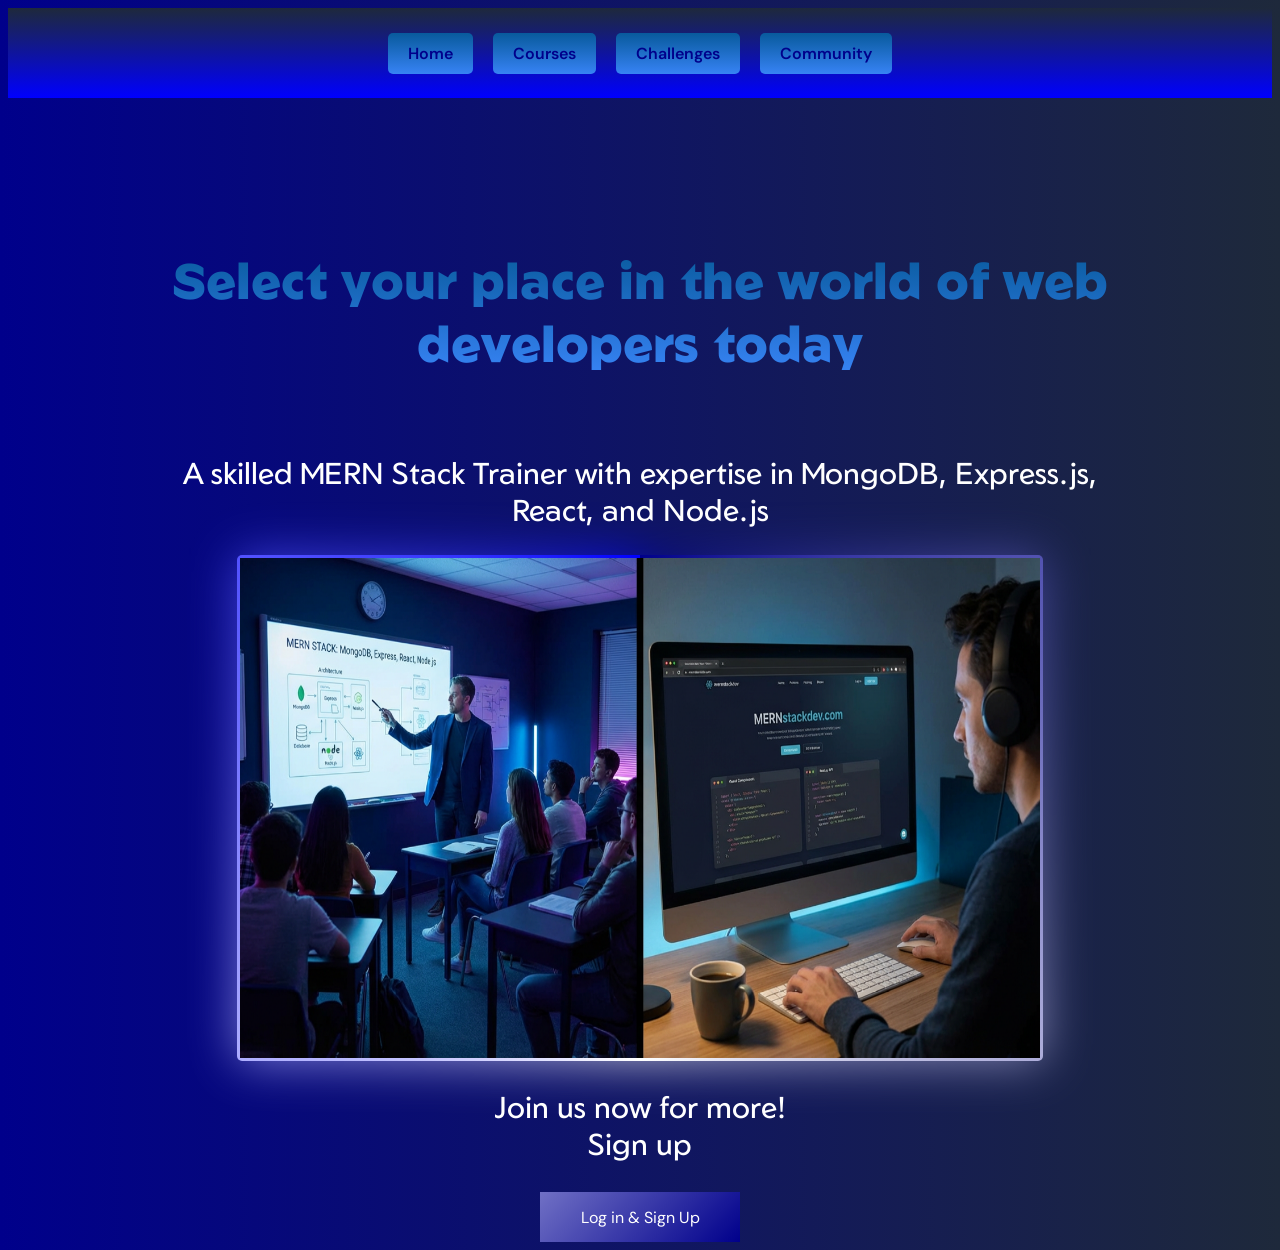
<file: index.html>
<!DOCTYPE hmtl>
<html lang="en">

<head>
    <meta charset="UTF-8">
    <meta name="viewport" content="width=device-width, initial-scale 1.0">
    <title>Mern Men </title>
    <link rel="stylesheet" href="style1.css">
</head>

<body>
    <nav>
        <a href="index.html">Home</a>
        <a href="courses.html">Courses</a>
        <a href="challenges.html">Challenges</a>
        <a href="community.html">Community</a>
    </nav>
    <div class="sign">
        <p class="title"> Select your place in the world of web developers today</p>
        <p>A skilled MERN Stack Trainer with expertise in MongoDB, Express.js, React, and Node.js
        </p>
        <div class="background">
            <img src="1-2.jpg" alt="Image 1">
        </div>
        <p class="item">Join us now for more! <br> Sign up</p>
        <div class="button">
            <a href="login.html">Log in & Sign Up</a>

        </div>

    </div>
</body>

</html>
</file>
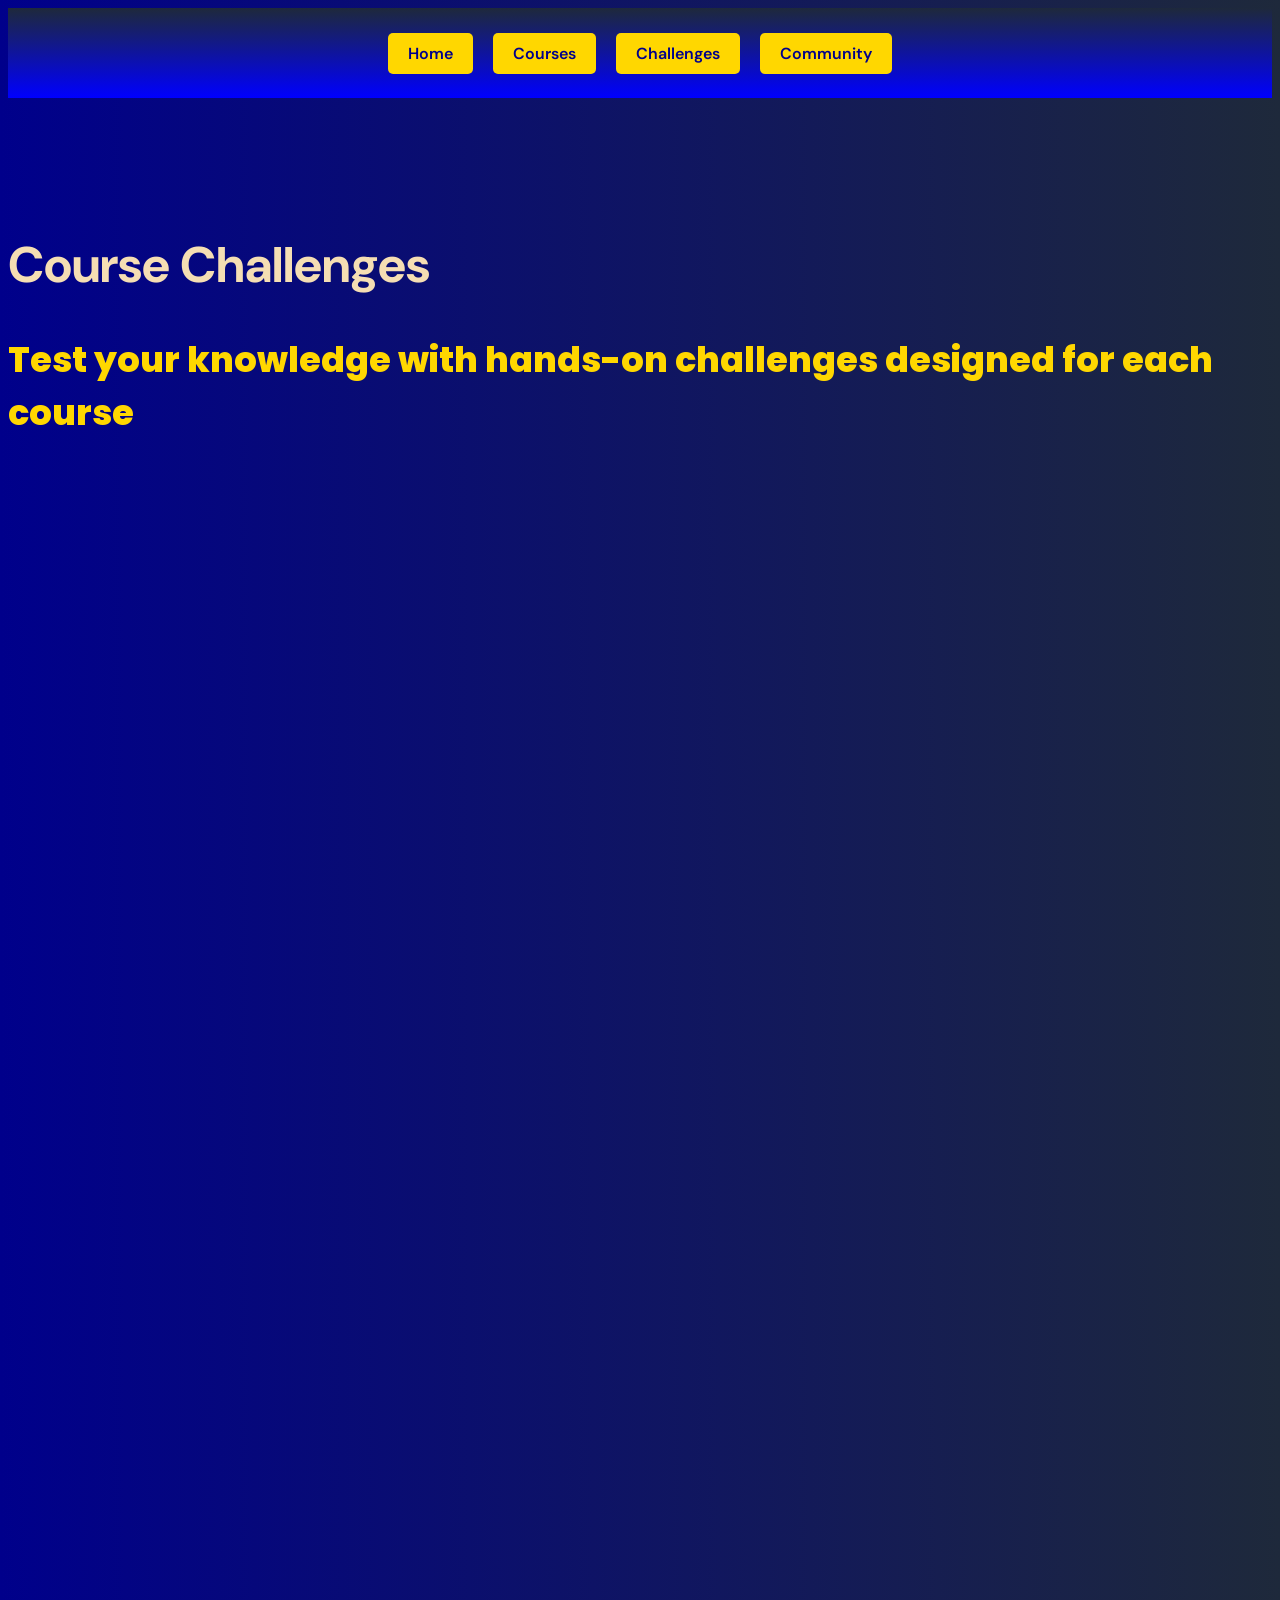
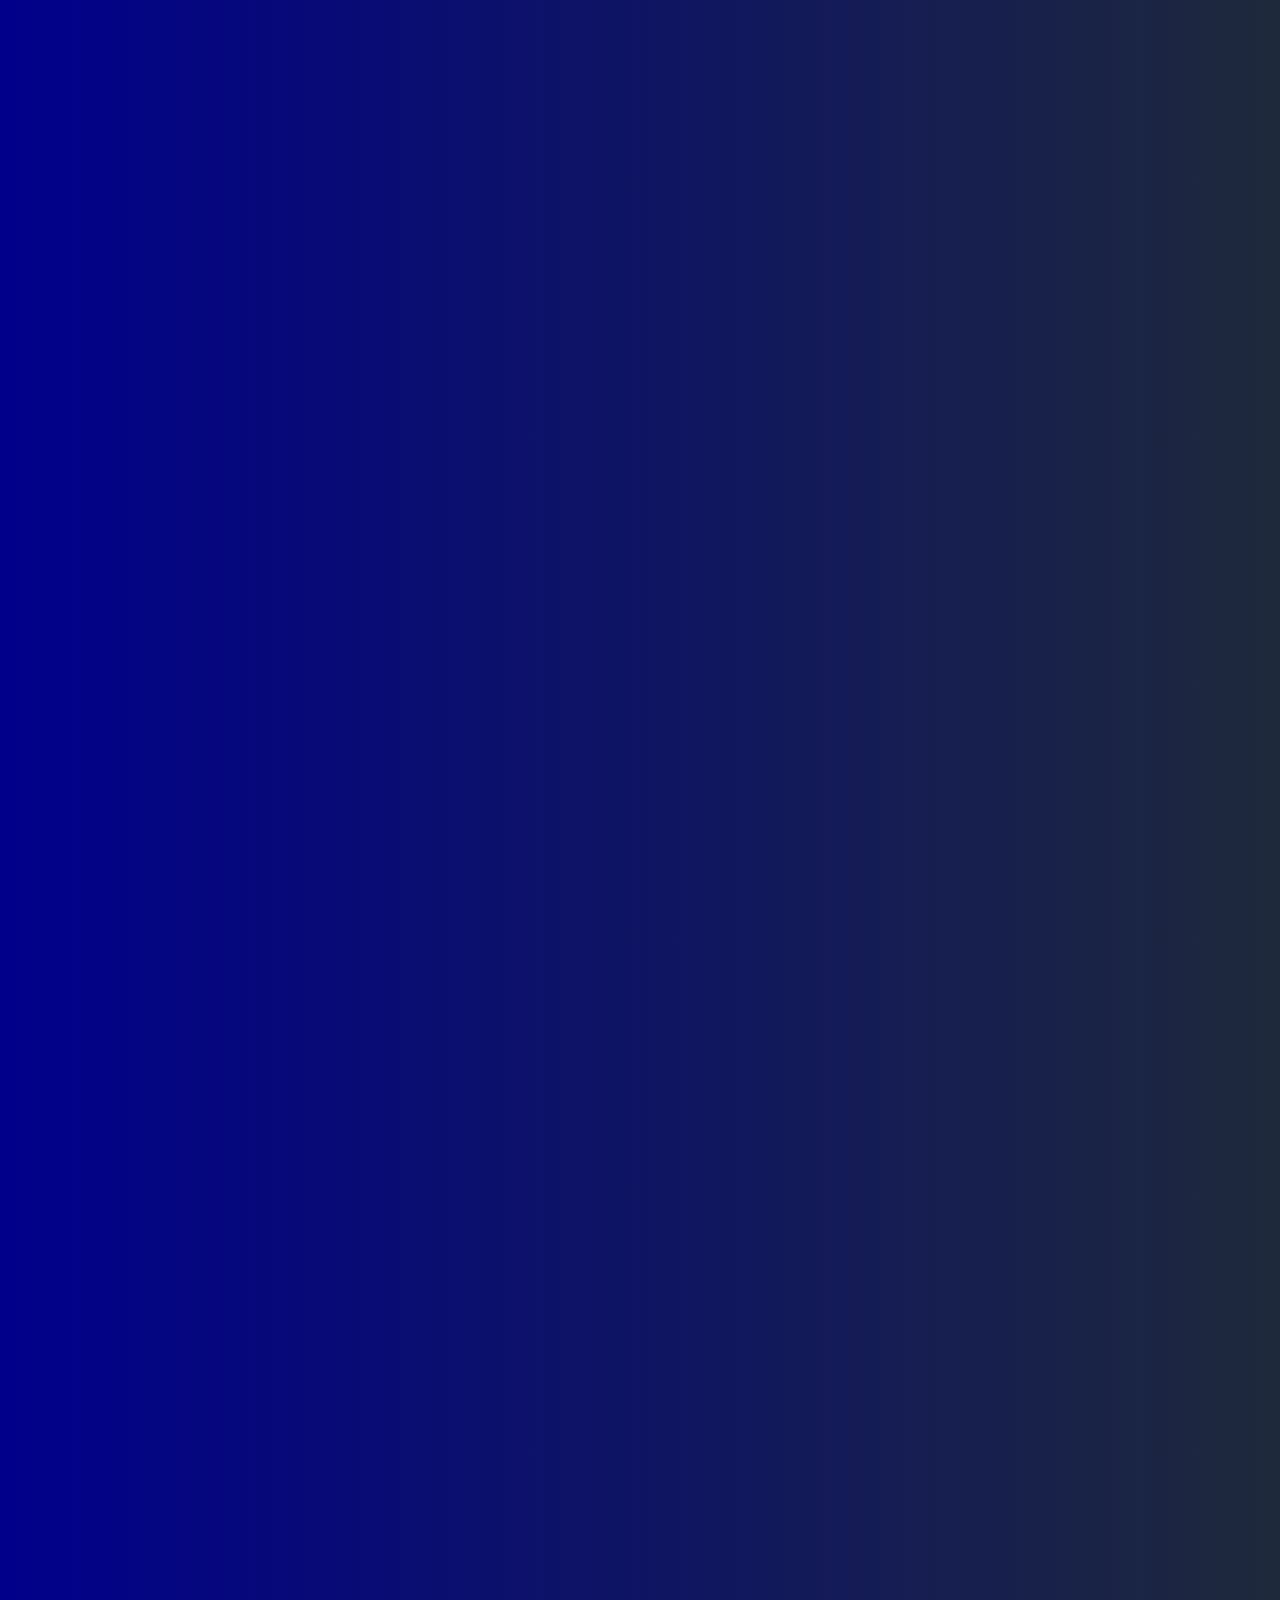
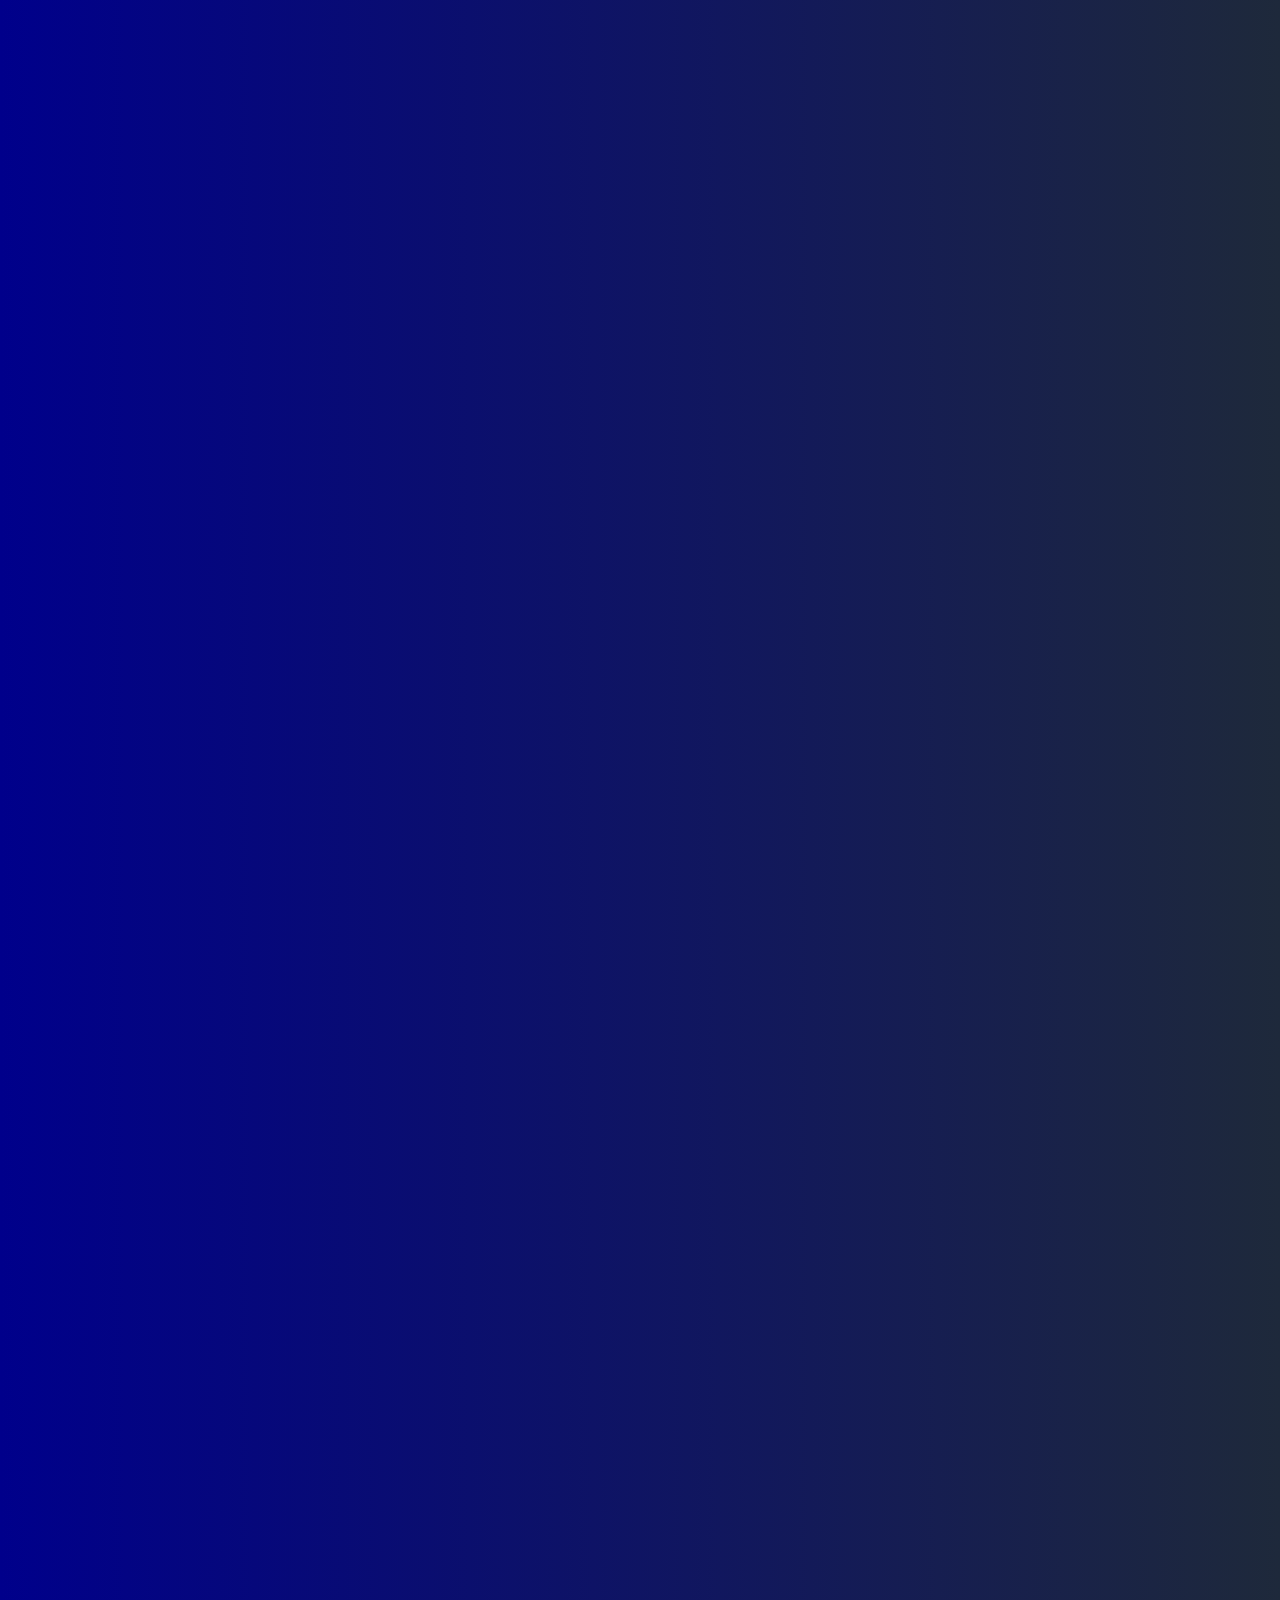
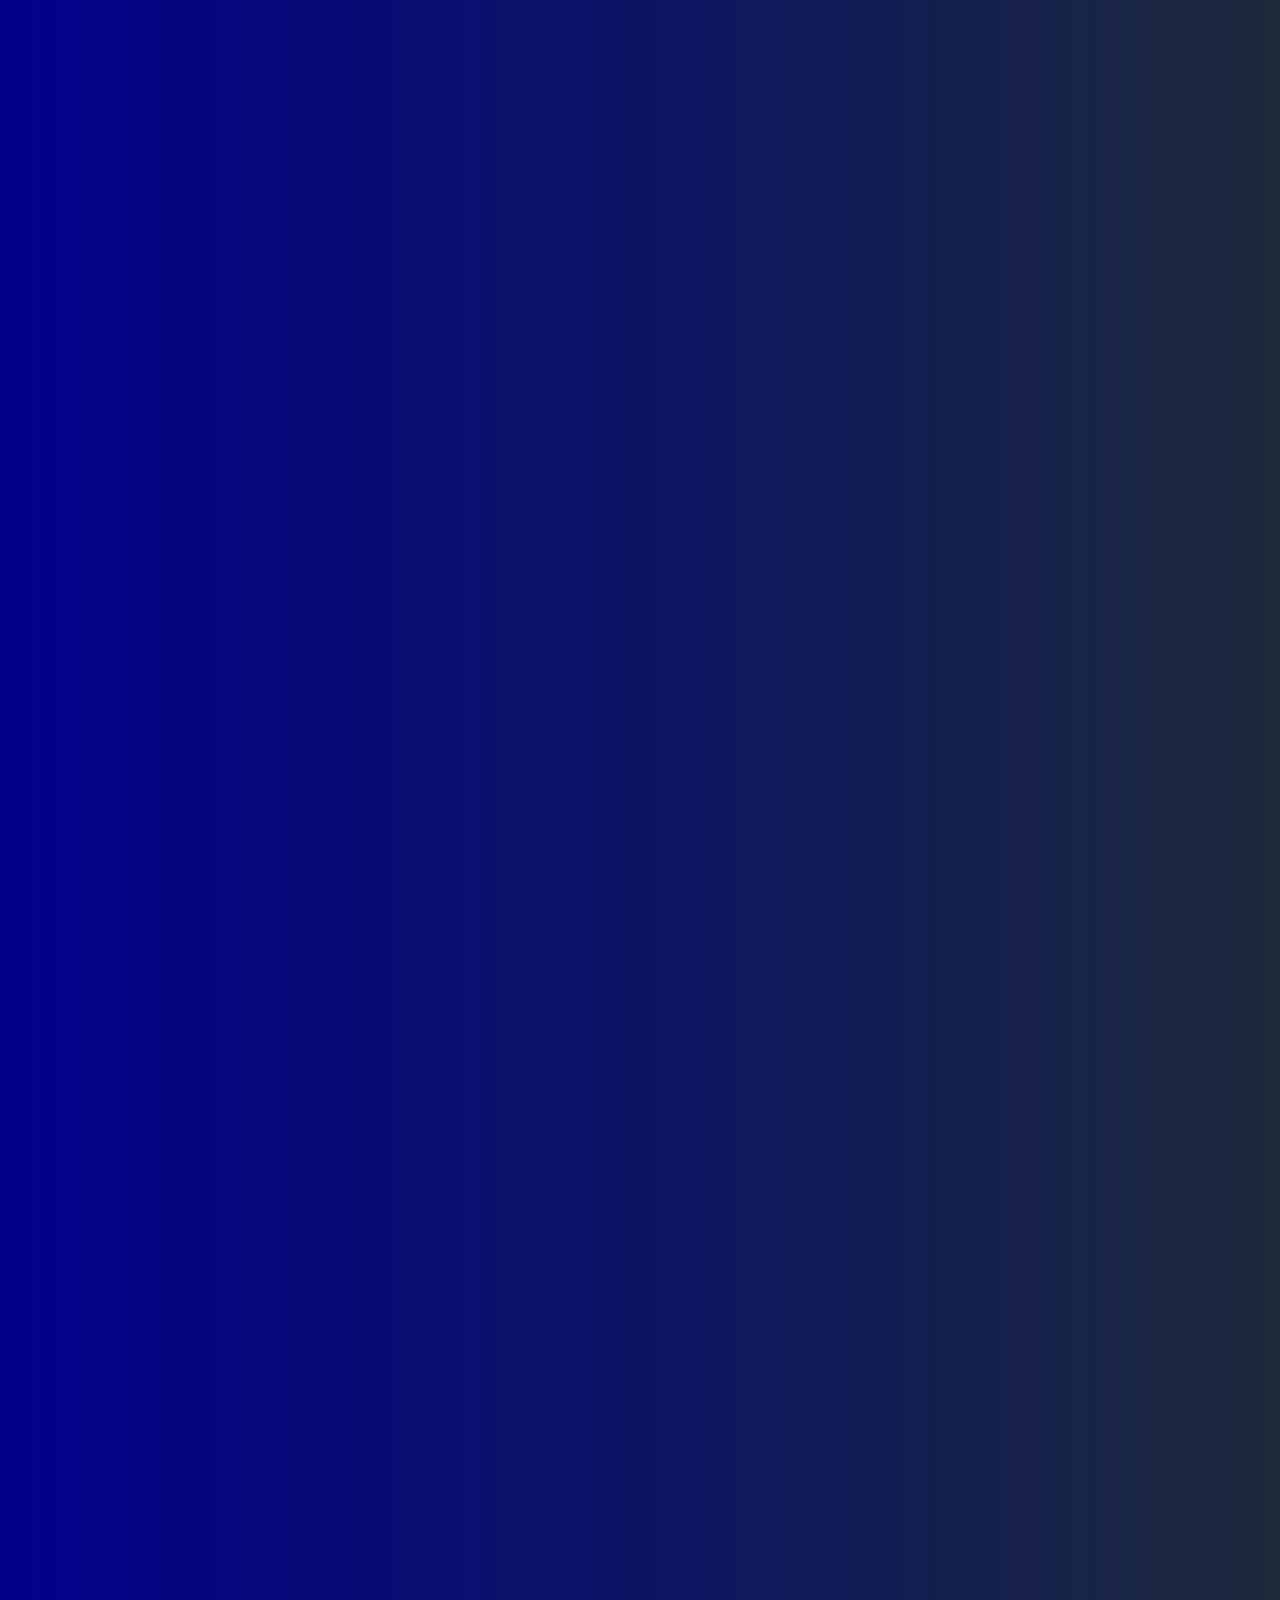
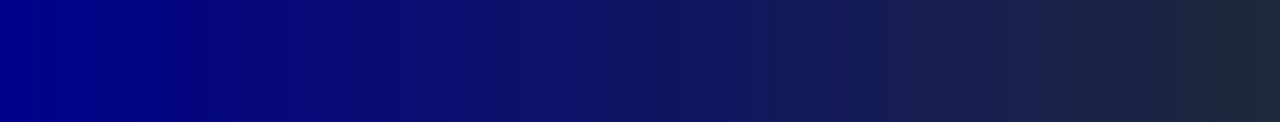
<file: challenges.html>
<!DOCTYPE html>
<html lang="en">

<head>
    <meta charset="UTF-8">
    <meta name="viewport" content="width=device-width, initial-scale=1.0">
    <title>Course Challenges</title>
    <link rel="stylesheet" href="styles3.css">
</head>

<body>

    <nav>
        <a href="index.html">Home</a>
        <a href="courses.html">Courses</a>
        <a href="challenges.html">Challenges</a>
        <a href="community.html">Community</a>
    </nav>

    <header>
        <h1>Course Challenges</h1>
        <p class="head">
            Test your knowledge with hands-on challenges designed for each course
        </p>
    </header>

    <main>

        <!-- 1 -->
        <div class="course-card">
            <h2>HTML & CSS for Beginners</h2>
            <p class="course-category">Web Development | Beginner</p>

            <ul>
                <li>Create a personal portfolio page using only HTML & CSS</li>
                <li>Build a responsive navigation bar</li>
                <li>Design a pricing table using Flexbox</li>
                <li>Use media queries to support mobile screens</li>
            </ul>

            <a href="#" class="button">Start Challenge</a>
        </div>

        <!-- 2 -->
        <div class="course-card">
            <h2>JavaScript Essentials</h2>
            <p class="course-category">Web Development | Beginner–Intermediate</p>

            <ul>
                <li>Create a to-do list with add & delete functionality</li>
                <li>Build a number guessing game</li>
                <li>Manipulate the DOM using events</li>
                <li>Validate a form using JavaScript</li>
            </ul>

            <a href="#" class="button">Start Challenge</a>
        </div>

        <!-- 3 -->
        <div class="course-card">
            <h2>React & Modern Frontend</h2>
            <p class="course-category">Web Development | Intermediate</p>

            <ul>
                <li>Create a reusable React component</li>
                <li>Build a counter app using state</li>
                <li>Fetch and display data from a public API</li>
                <li>Implement routing with React Router</li>
            </ul>

            <a href="#" class="button">Start Challenge</a>
        </div>

        <!-- 4 -->
        <div class="course-card">
            <h2>Node.js & Backend Development</h2>
            <p class="course-category">Backend Development | Intermediate</p>

            <ul>
                <li>Create a simple REST API using Express</li>
                <li>Implement CRUD operations</li>
                <li>Connect Node.js to MongoDB</li>
                <li>Build an authentication system (basic)</li>
            </ul>

            <a href="#" class="button">Start Challenge</a>
        </div>

        <!-- 5 -->
        <div class="course-card">
            <h2>Python for Data Science</h2>
            <p class="course-category">Data Science | Beginner</p>

            <ul>
                <li>Analyze a CSV dataset using Pandas</li>
                <li>Clean and preprocess data</li>
                <li>Create charts using Matplotlib</li>
                <li>Perform basic statistical analysis</li>
            </ul>

            <a href="#" class="button">Start Challenge</a>
        </div>

        <!-- 6 -->
        <div class="course-card">
            <h2>Machine Learning with Python</h2>
            <p class="course-category">Data Science | Intermediate</p>

            <ul>
                <li>Train a regression model</li>
                <li>Build a classification model</li>
                <li>Evaluate models using accuracy & confusion matrix</li>
                <li>Use real-world datasets</li>
            </ul>

            <a href="#" class="button">Start Challenge</a>
        </div>

        <!-- 7 -->
        <div class="course-card">
            <h2>Deep Learning with TensorFlow</h2>
            <p class="course-category">Data Science | Advanced</p>

            <ul>
                <li>Create a neural network using Keras</li>
                <li>Train an image classification model</li>
                <li>Improve model accuracy</li>
                <li>Visualize training performance</li>
            </ul>

            <a href="#" class="button">Start Challenge</a>
        </div>

        <!-- 8 -->
        <div class="course-card">
            <h2>Data Visualization with Tableau</h2>
            <p class="course-category">Data Science | Beginner–Intermediate</p>

            <ul>
                <li>Connect a dataset to Tableau</li>
                <li>Create interactive dashboards</li>
                <li>Build KPI visualizations</li>
                <li>Tell a data story using charts</li>
            </ul>

            <a href="#" class="button">Start Challenge</a>
        </div>

    </main>

    <script src="index.js"></script>
</body>

</html>
</file>
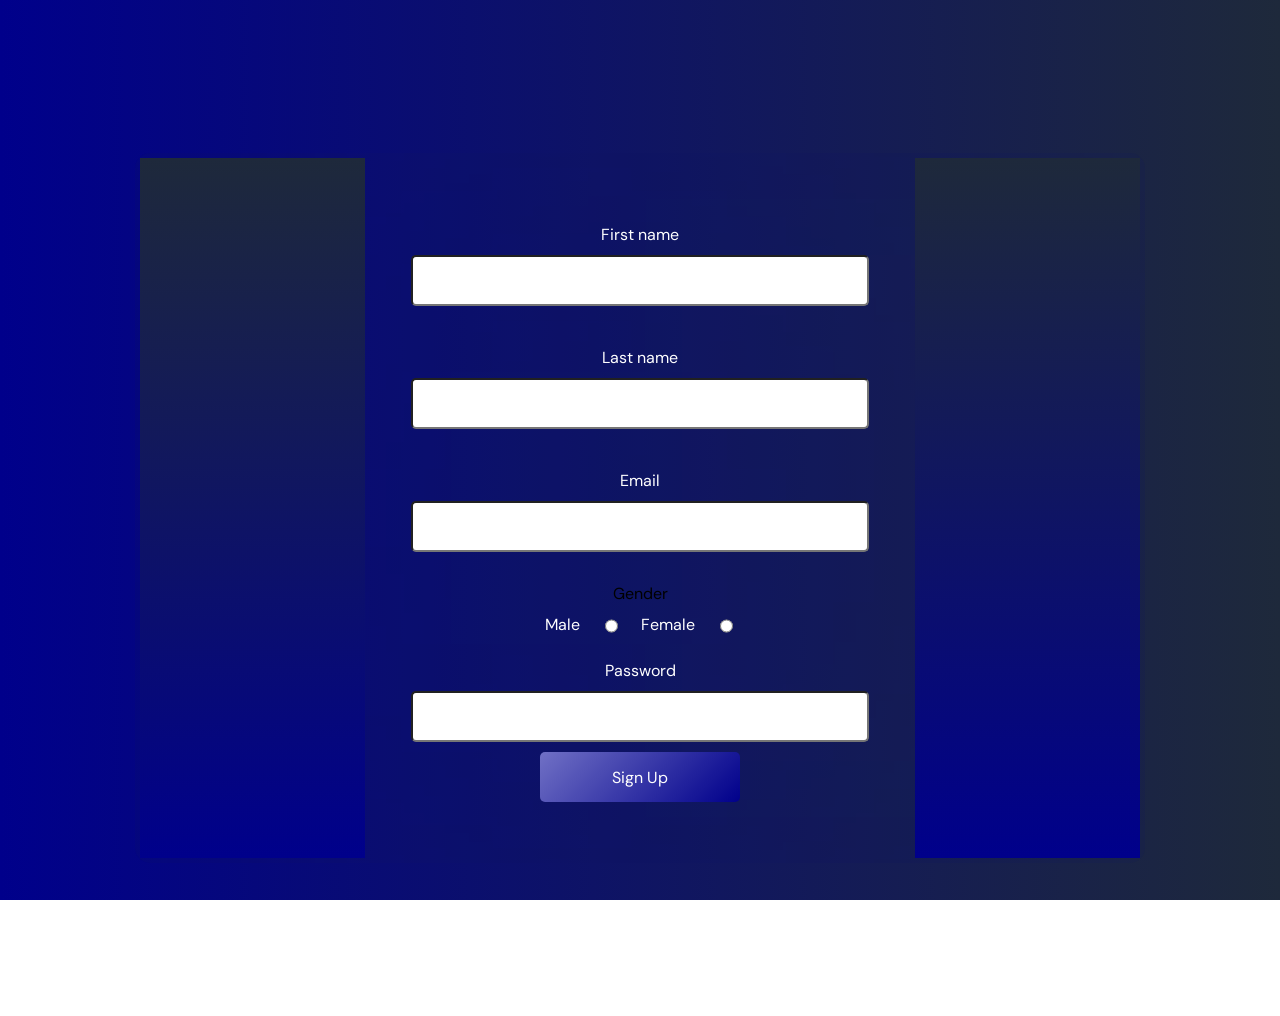
<file: login.html>
<!DOCTYPE html>
<html lang="en">

<head>
    <meta charset="UTF-8">
    <meta name="viewport" content="width=device-width , initial-scale 1.0">
    <link rel="stylesheet" href="style2.css">
    <title>Sign up</title>
</head>

<body>
    <div class="full">
        <form action="courses.html" method="post">
            <div class="finside">
                <label for="fname">First name</label>
                <input class="type" type="text" name="fname" id="fname"><br>
                <label for="lname">Last name</label>
                <input class="type" type="text" name="lname" id="lname"><br>
                <label for="email">Email</label>
                <input class="type" type="text" name="email" id="email"><br>
                Gender
                <div class="radios">
                    <label for="male">Male</label>
                    <input class="crazy" type="radio" name="gender" id="male" value="Male">
                    <label for="female">Female</label>
                    <input type="radio" name="gender" id="female" value="Female">
                </div>
                <label for="pass">Password</label>
                <input class="type" type="password" name="password" id="pass">
                <div class="button">
                    <a href="courses.html">Sign Up</a>
                </div>
            </div>
        </form>
    </div>
</body>

</html>
</file>
<file: style1.css>
@import url('https://fonts.googleapis.com/css2?family=Archivo+Black&family=Inter:ital,opsz,wght@0,14..32,100..900;1,14..32,100..900&family=Montserrat:ital,wght@0,100..900;1,100..900&family=Nabla&family=Poppins:ital,wght@0,100;0,200;0,300;0,400;0,500;0,600;0,700;0,800;0,900;1,100;1,200;1,300;1,400;1,500;1,600;1,700;1,800;1,900&family=Rubik+Wet+Paint&display=swap');
@import url('https://fonts.googleapis.com/css2?family=DM+Sans:ital,opsz,wght@0,9..40,100..1000;1,9..40,100..1000&display=swap');
@import url('https://fonts.googleapis.com/css2?family=DM+Sans:ital,opsz,wght@0,9..40,100..1000;1,9..40,100..1000&family=Geom:ital,wght@0,300..900;1,300..900&display=swap');
@import url('https://fonts.googleapis.com/css2?family=Roboto:ital,wght@0,100..900;1,100..900&display=swap');

body {
    background-color: lightblue;
    background: linear-gradient(to right, darkblue, #1E293B);
    display: flex;
    align-items: center;
    min-height: 100vh;
    flex-direction: column;
    gap: 100px;
}

p {
    font-size: 30px;
    font-family: "Geom", sans-serif;
    color: white;

}

.title {
    font-family: "Geom", sans-serif;
    font-size: 50px;
    background: linear-gradient(rgb(8, 90, 156), rgb(55, 131, 245));
    background-clip: text;
    -webkit-text-fill-color: transparent;
    width: 1200px;
    animation: spin 800m linear infinite;
    font-weight: 1000;
}

.mern {
    width: 800px;
    height: 500px;
    border-radius: 20px;
    position: relative;
}

.sign {
    display: flex;
    width: 1000px;
    text-align: center;
    justify-content: center;
    align-items: center;
    flex-direction: column;

}

.images {
    display: flex;
    flex-direction: row;
    gap: 20px;
}

.background {
    width: 800px;
    height: 500px;
    position: relative;
    background-position: center;
}

@property --angle {
    syntax: "<angle>";
    initial-value: 0deg;
    inherits: false;

}

.background::after,
.background::before {
    content: '';
    width: 100%;
    height: 100%;
    position: absolute;
    background-image: conic-gradient(from var(--angle), darkblue, white, blue);
    top: 50%;
    left: 50%;
    translate: -50% -50%;
    z-index: -1;
    padding: 3px;
    border-radius: 5px;
    animation: round 1s linear infinite;
}

@keyframes round {
    from {
        --angle: 0deg;
    }

    to {
        --angle: 360deg;
    }
}

.background::before {
    filter: blur(1.5rem);
    opacity: 0.7;

}



img {
    width: 800px;
    height: 500px;
}

.button {
    background: linear-gradient(-45deg, darkblue, rgb(112, 112, 197));
    width: 200px;
    height: 50px;
    display: flex;
    align-items: center;
    justify-content: center;

}

a {
    text-decoration: none;
    color: white;
    font-family: "DM Sans", sans-serif;
}

@keyframes spin {
    0% {
        background: linear-gradient(to right, white, rgb(185, 185, 223));
        -webkit-text-fill-color: transparent;
        background-clip: text;
    }

    50% {
        background: linear-gradient(to right, rgb(157, 187, 243), rgb(121, 121, 240));
        -webkit-text-fill-color: transparent;
        background-clip: text;
    }

    100% {
        background: linear-gradient(to right, white, rgb(185, 185, 223));
        -webkit-text-fill-color: transparent;
        background-clip: text;
    }
}

nav {
    display: flex;
    justify-content: center;
    align-items: center;
    gap: 20px;
    width: 100%;
    height: 10vh;
    background: linear-gradient(#1E293B, blue);
    position: sticky;
    top: 0;
    font-family: "DM Sans", sans-serif;
    margin-bottom: 0;

}

nav a {
    display: inline-block;
    padding: 10px 20px;
    background: linear-gradient(rgb(8, 90, 156), rgb(55, 131, 245));
    color: darkblue;
    text-decoration: none;
    border-radius: 5px;
    font-weight: 600;
    margin-top: 20px;
    margin-bottom: 20px;

}

nav a:hover {
    background: linear-gradient(gold, orange);
    background-clip: text;
    -webkit-text-fill-color: transparent;
}
</file>
<file: styles3.css>
@import url('https://fonts.googleapis.com/css2?family=Archivo+Black&family=Inter:ital,opsz,wght@0,14..32,100..900;1,14..32,100..900&family=Montserrat:ital,wght@0,100..900;1,100..900&family=Nabla&family=Poppins:ital,wght@0,100;0,200;0,300;0,400;0,500;0,600;0,700;0,800;0,900;1,100;1,200;1,300;1,400;1,500;1,600;1,700;1,800;1,900&family=Rubik+Wet+Paint&display=swap');
@import url('https://fonts.googleapis.com/css2?family=DM+Sans:ital,opsz,wght@0,9..40,100..1000;1,9..40,100..1000&display=swap');
@import url('https://fonts.googleapis.com/css2?family=DM+Sans:ital,opsz,wght@0,9..40,100..1000;1,9..40,100..1000&family=Geom:ital,wght@0,300..900;1,300..900&display=swap');
@import url('https://fonts.googleapis.com/css2?family=Roboto:ital,wght@0,100..900;1,100..900&display=swap');

body {
    background-color: lightblue;
    background: linear-gradient(to right, darkblue, #1E293B);
    display: flex;
    align-items: center;
    min-height: 100vh;
    flex-direction: column;
    gap: 100px;
    color: white;
    font-family: "DM Sans", sans-serif;
}

.course-card {
    background: rgba(255, 255, 255, 0.1);
    border-radius: 15px;
    padding: 20px;
    margin: 20px;
    height: 600px;
    width: 1000px;
    box-shadow: 0 4px 8px rgba(0, 0, 0, 0.2);
    transition: transform 2s, box-shadow 0.3s, opacity 1s;
    font-size: 20px;
    font-weight: 400;
    margin-bottom: 100px;
    transform: translateX(-50%);
    opacity: 0;
}

.course-card.show {
    opacity: 1;
    transform: translateX(0);
}

.course-card1 img {
    width: 50%;
    height: 400px;
    border-radius: 10px;
    position: absolute;
    top: 50%;
    left: 50%;
    transform: translate(-10%, 0%);
    transform: rotate(-10deg);
    box-shadow: 15px 30px rgba(30, 41, 59, 0.334);
    animation: smoothMove 5s ease-in-out infinite;
    transition: box-shadow 0.3s;

}

.course-card1:hover {
    box-shadow: 0px 0px 20px rgba(255, 255, 255, 0.6);
}

.course-card1 img:hover {
    box-shadow: 0px 0px 20px rgba(255, 255, 255, 0.6);
}


.course-card1 {
    display: flex;
    justify-content: center;
    align-items: center;
    flex-direction: row;
    position: relative;
    border-left: 5px solid gold;
    padding-left: 20px;
    transition: all 0.3s ease;
}

.course-card10.show {
    translate: 0;
    opacity: 1;
}

h1 {
    font-weight: 2000;
    font-size: 50px;
    color: wheat;
}

.head {
    font-size: 35px;
    font-weight: 800;
    font-family: "Poppins", sans-serif;
    color: gold;

}

h2 {
    font-family: "Poppins", sans-serif;
    font-size: 25px;
    font-weight: 600;
    margin-bottom: 10px;
    color: #FFD700;
}

.button {
    display: inline-block;
    padding: 10px 20px;
    background-color: gold;
    color: darkblue;
    text-decoration: none;
    border-radius: 5px;
    font-weight: 600;
    margin-top: 20px;
    margin-bottom: 20px;
}

ul {
    margin-bottom: 80px;
}

.course-duration {
    margin-bottom: 20px;
}

.course-card2 {
    display: flex;
    justify-content: center;
    align-items: center;
    flex-direction: column;
    position: relative;
    border-left: 5px solid gold;
    padding-left: 20px;
    transition: box-shadow 0.3s;
}

.course-card2 img {
    width: 50%;
    height: 400px;
    border-radius: 10px;
    position: absolute;
    top: 50%;
    left: 50%;
    transform: translate(-10%, 0%);
    transform: rotate(-10deg);
    box-shadow: 15px 30px rgba(30, 41, 59, 0.334);
    animation: smoothMove 5s ease-in-out infinite;
    transition: box-shadow 0.3s;

}

.course-card2:hover {
    box-shadow: 0px 0px 20px rgba(255, 255, 255, 0.6);
}

.course-card2 img:hover {
    box-shadow: 0px 0px 20px rgba(255, 255, 255, 0.6);
}

nav {
    display: flex;
    justify-content: center;
    align-items: center;
    gap: 20px;
    width: 100%;
    height: 10vh;
    background: linear-gradient(#1E293B, blue);
    top: 0;
    font-family: "DM Sans", sans-serif;
    margin-bottom: 0;

}

nav a {
    display: inline-block;
    padding: 10px 20px;
    background-color: gold;
    color: darkblue;
    text-decoration: none;
    border-radius: 5px;
    font-weight: 600;
    margin-top: 20px;
    margin-bottom: 20px;

}

nav a:hover {
    background: linear-gradient(gold, orange);
    background-clip: text;
    -webkit-text-fill-color: transparent;
}

.course-card3 {
    display: flex;
    justify-content: center;
    align-items: center;
    flex-direction: column;
    position: relative;
    border-left: 5px solid gold;
    padding-left: 20px;
    transition: box-shadow 0.3s;
}

.course-card3 img {
    width: 50%;
    height: 400px;
    border-radius: 10px;
    position: absolute;
    top: 50%;
    left: 50%;
    transform: translate(-10%, 0%);
    transform: rotate(-10deg);
    box-shadow: 15px 30px rgba(30, 41, 59, 0.334);
    animation: smoothMove 5s ease-in-out infinite;
    transition: box-shadow 0.3s;

}

.course-card3:hover {
    box-shadow: 0px 0px 20px rgba(255, 255, 255, 0.6);
}

.course-card3 img:hover {
    box-shadow: 0px 0px 20px rgba(255, 255, 255, 0.6);
}

.course-card4 {
    display: flex;
    justify-content: center;
    align-items: center;
    flex-direction: column;
    position: relative;
    border-left: 5px solid gold;
    padding-left: 20px;
    transition: box-shadow 0.3s;
}

.course-card4 img {
    width: 50%;
    height: 400px;
    border-radius: 10px;
    position: absolute;
    top: 50%;
    left: 50%;
    transform: translate(-10%, 0%);
    transform: rotate(-10deg);
    box-shadow: 15px 30px rgba(30, 41, 59, 0.334);
    animation: smoothMove 5s ease-in-out infinite;
    transition: box-shadow 0.3s;

}

.course-card4:hover {
    box-shadow: 0px 0px 20px rgba(255, 255, 255, 0.6);
}

.course-card4 img:hover {
    box-shadow: 0px 0px 20px rgba(255, 255, 255, 0.6);
}

.course-card5 {
    display: flex;
    justify-content: center;
    align-items: center;
    flex-direction: column;
    position: relative;
    border-left: 5px solid gold;
    padding-left: 20px;
    transition: box-shadow 0.3s;
}

.course-card5 img {
    width: 50%;
    height: 400px;
    border-radius: 10px;
    position: absolute;
    top: 50%;
    left: 50%;
    transform: translate(-10%, 0%);
    transform: rotate(-10deg);
    box-shadow: 15px 30px rgba(30, 41, 59, 0.334);
    animation: smoothMove 5s ease-in-out infinite;
    transition: box-shadow 0.3s;

}

.course-card5:hover {
    box-shadow: 0px 0px 20px rgba(255, 255, 255, 0.6);
}

.course-card5 img:hover {
    box-shadow: 0px 0px 20px rgba(255, 255, 255, 0.6);
}

.course-card6 {
    display: flex;
    justify-content: center;
    align-items: center;
    flex-direction: column;
    position: relative;
    border-left: 5px solid gold;
    padding-left: 20px;
    transition: box-shadow 0.3s;
}

.course-card6 img {
    width: 50%;
    height: 400px;
    border-radius: 10px;
    position: absolute;
    top: 50%;
    left: 50%;
    transform: translate(-10%, 0%);
    transform: rotate(-10deg);
    box-shadow: 15px 30px rgba(30, 41, 59, 0.334);
    animation: smoothMove 5s ease-in-out infinite;
    transition: box-shadow 0.3s;

}

.course-card6:hover {
    box-shadow: 0px 0px 20px rgba(255, 255, 255, 0.6);
}

.course-card6 img:hover {
    box-shadow: 0px 0px 20px rgba(255, 255, 255, 0.6);
}

.course-card7 {
    display: flex;
    justify-content: center;
    align-items: center;
    flex-direction: column;
    position: relative;
    border-left: 5px solid gold;
    padding-left: 20px;
    transition: box-shadow 0.3s;
}

.course-card7 img {
    width: 50%;
    height: 400px;
    border-radius: 10px;
    position: absolute;
    top: 50%;
    left: 50%;
    transform: translate(-10%, 0%);
    transform: rotate(-10deg);
    box-shadow: 15px 30px rgba(30, 41, 59, 0.334);
    animation: smoothMove 5s ease-in-out infinite;
    transition: box-shadow 0.3s;

}

.course-card7:hover {
    box-shadow: 0px 0px 20px rgba(255, 255, 255, 0.6);
}

.course-card7 img:hover {
    box-shadow: 0px 0px 20px rgba(255, 255, 255, 0.6);
}

.course-card8 {
    display: flex;
    justify-content: center;
    align-items: center;
    flex-direction: column;
    position: relative;
    border-left: 5px solid gold;
    padding-left: 20px;
    transition: box-shadow 0.3s;
}

.course-card9 img {
    width: 50%;
    height: 400px;
    border-radius: 10px;
    position: absolute;
    top: 50%;
    left: 50%;
    transform: translate(-10%, 0%);
    transform: rotate(-10deg);
    box-shadow: 15px 30px rgba(30, 41, 59, 0.334);
    animation: smoothMove 5s ease-in-out infinite;
    transition: box-shadow 0.3s;

}

.course-card9:hover {
    box-shadow: 0px 0px 20px rgba(255, 255, 255, 0.6);
}

.course-card9 img:hover {
    box-shadow: 0px 0px 20px rgba(255, 255, 255, 0.6);
}

.course-card9 {
    display: flex;
    justify-content: center;
    align-items: center;
    flex-direction: column;
    position: relative;
    border-left: 5px solid gold;
    padding-left: 20px;
    transition: box-shadow 0.3s;
}

.course-card9 img {
    width: 50%;
    height: 400px;
    border-radius: 10px;
    position: absolute;
    top: 50%;
    left: 50%;
    transform: translate(-10%, 0%);
    transform: rotate(-10deg);
    box-shadow: 15px 30px rgba(30, 41, 59, 0.334);
    animation: smoothMove 5s ease-in-out infinite;
    transition: box-shadow 0.3s;

}

.course-card9:hover {
    box-shadow: 0px 0px 20px rgba(255, 255, 255, 0.6);
}

.course-card9 img:hover {
    box-shadow: 0px 0px 20px rgba(255, 255, 255, 0.6);
}

.course-card10 {
    display: flex;
    justify-content: center;
    align-items: center;
    flex-direction: column;
    position: relative;
    border-left: 5px solid gold;
    padding-left: 20px;
    transition: box-shadow 0.3s;
}

.course-card10 img {
    width: 50%;
    height: 400px;
    border-radius: 10px;
    position: absolute;
    top: 50%;
    left: 50%;
    transform: translate(-10%, 0%);
    transform: rotate(-10deg);
    box-shadow: 15px 30px rgba(30, 41, 59, 0.334);
    animation: smoothMove 5s ease-in-out infinite;
    transition: box-shadow 0.3s;

}

.course-card10:hover {
    box-shadow: 0px 0px 20px rgba(255, 255, 255, 0.6);
}

.course-card10 img:hover {
    box-shadow: 0px 0px 20px rgba(255, 255, 255, 0.6);
}

.course-card11 {
    display: flex;
    justify-content: center;
    align-items: center;
    flex-direction: column;
    position: relative;
    border-left: 5px solid gold;
    padding-left: 20px;
    transition: box-shadow 0.3s;
}

.course-card11 img {
    width: 50%;
    height: 400px;
    border-radius: 10px;
    position: absolute;
    top: 50%;
    left: 50%;
    transform: translate(-10%, 0%);
    transform: rotate(-10deg);
    box-shadow: 15px 30px rgba(30, 41, 59, 0.334);
    animation: smoothMove 5s ease-in-out infinite;
    transition: box-shadow 0.3s;

}

.course-card11:hover {
    box-shadow: 0px 0px 20px rgba(255, 255, 255, 0.6);
}

.course-card11 img:hover {
    box-shadow: 0px 0px 20px rgba(255, 255, 255, 0.6);
}

.course-card12 {
    display: flex;
    justify-content: center;
    align-items: center;
    flex-direction: column;
    position: relative;
    border-left: 5px solid gold;
    padding-left: 20px;
    transition: box-shadow 0.3s;
}

.course-card12 img {
    width: 50%;
    height: 400px;
    border-radius: 10px;
    position: absolute;
    top: 50%;
    left: 50%;
    transform: translate(-10%, 0%);
    transform: rotate(-10deg);
    box-shadow: 15px 30px rgba(30, 41, 59, 0.334);
    animation: smoothMove 5s ease-in-out infinite;
    transition: box-shadow 0.3s;

}

.course-card12:hover {
    box-shadow: 0px 0px 20px rgba(255, 255, 255, 0.6);
}

.course-card12 img:hover {
    box-shadow: 0px 0px 20px rgba(255, 255, 255, 0.6);
}

.course-card13 {
    display: flex;
    justify-content: center;
    align-items: center;
    flex-direction: column;
    position: relative;
    border-left: 5px solid gold;
    padding-left: 20px;
    transition: box-shadow 0.3s;
}

.course-card13 img {
    width: 50%;
    height: 400px;
    border-radius: 10px;
    position: absolute;
    top: 50%;
    left: 50%;
    transform: translate(-10%, 0%);
    transform: rotate(-10deg);
    box-shadow: 15px 30px rgba(30, 41, 59, 0.334);
    animation: smoothMove 5s ease-in-out infinite;
    transition: box-shadow 0.3s;

}

.course-card13:hover {
    box-shadow: 0px 0px 20px rgba(255, 255, 255, 0.6);
}

.course-card13 img:hover {
    box-shadow: 0px 0px 20px rgba(255, 255, 255, 0.6);
}

.course-card14 {
    display: flex;
    justify-content: center;
    align-items: center;
    flex-direction: column;
    position: relative;
    border-left: 5px solid gold;
    padding-left: 20px;
    transition: box-shadow 0.3s;
}

.course-card14 img {
    width: 50%;
    height: 400px;
    border-radius: 10px;
    position: absolute;
    top: 50%;
    left: 50%;
    transform: translate(-10%, 0%);
    transform: rotate(-10deg);
    box-shadow: 15px 30px rgba(30, 41, 59, 0.334);
    animation: smoothMove 5s ease-in-out infinite;
    transition: box-shadow 0.3s;

}

.course-card14:hover {
    box-shadow: 0px 0px 20px rgba(255, 255, 255, 0.6);
}

.course-card14 img:hover {
    box-shadow: 0px 0px 20px rgba(255, 255, 255, 0.6);
}

.course-card15 {
    display: flex;
    justify-content: center;
    align-items: center;
    flex-direction: column;
    position: relative;
    border-left: 5px solid gold;
    padding-left: 20px;
    transition: box-shadow 0.3s;
}

.course-card15 img {
    width: 50%;
    height: 400px;
    border-radius: 10px;
    position: absolute;
    top: 50%;
    left: 50%;
    transform: translate(-10%, 0%);
    transform: rotate(-10deg);
    box-shadow: 15px 30px rgba(30, 41, 59, 0.334);
    animation: smoothMove 5s ease-in-out infinite;
    transition: box-shadow 0.3s;

}

.course-card15:hover {
    box-shadow: 0px 0px 20px rgba(255, 255, 255, 0.6);
}

.course-card15 img:hover {
    box-shadow: 0px 0px 20px rgba(255, 255, 255, 0.6);
}
</file>
<file: style2.css>
@import url('https://fonts.googleapis.com/css2?family=Archivo+Black&family=Inter:ital,opsz,wght@0,14..32,100..900;1,14..32,100..900&family=Montserrat:ital,wght@0,100..900;1,100..900&family=Nabla&family=Poppins:ital,wght@0,100;0,200;0,300;0,400;0,500;0,600;0,700;0,800;0,900;1,100;1,200;1,300;1,400;1,500;1,600;1,700;1,800;1,900&family=Rubik+Wet+Paint&display=swap');
@import url('https://fonts.googleapis.com/css2?family=DM+Sans:ital,opsz,wght@0,9..40,100..1000;1,9..40,100..1000&display=swap');
@import url('https://fonts.googleapis.com/css2?family=DM+Sans:ital,opsz,wght@0,9..40,100..1000;1,9..40,100..1000&family=Geom:ital,wght@0,300..900;1,300..900&display=swap');
@import url('https://fonts.googleapis.com/css2?family=Roboto:ital,wght@0,100..900;1,100..900&display=swap');

body {
    display: flex;
    background-color: lightblue;
    background: linear-gradient(to right, darkblue, #1E293B);
    /*background-image: url(back6.jpg);*/
    background-repeat: no-repeat;
    background-attachment: fixed;
    background-position: center;
    background-size: cover;
    justify-content: center;
    align-items: center;
    min-height: 1000px;
}

.full {
    display: flex;
    flex-direction: row;
    gap: 20px;
    width: 1000px;
    height: 700px;
    justify-content: center;
    align-self: center;
    background-color: rgba(255, 255, 255, 0);
    backdrop-filter: blur(2000px);
    border-radius: 15px;
    border: 5px solid rgba(255, 255, 255, 0);

}

@property --angle {
    syntax: "<angle>";
    initial-value: 0deg;
    inherits: false;
}

.full::after,
.full::before {
    content: '';
    width: 100%;
    height: 100%;
    top: 50%;
    left: 50%;
    background-image: conic-gradient(from var(--angle), darkblue, lightblue);
    background: linear-gradient(#1E293B, darkblue);

}

/*@keyframes round {
    from {
        --angle: 0deg;
    }

    to {
        --angle: 360deg;
    }
}
    */

.full img {
    width: 300px;
    height: 300px;
    border-radius: 5px;
    margin-top: 20%;
    margin-bottom: 20%;
}

.finside {
    display: flex;
    flex-direction: column;
    gap: 10px;
    width: 500px;
    height: 700px;
    background-color: rgba(255, 255, 255, 0);
    backdrop-filter: blur(1000px);
    padding: 0;
    font-family: "DM Sans", sans-serif;
    align-items: center;
    justify-content: center;
    border-radius: 15px;
    border: 5px solid rgba(255, 255, 255, 0);
    position: relative;

}

.radios {
    display: flex;
    flex-direction: row;
    gap: 20px;
    margin-bottom: 15px;
}

.type {
    border-radius: 5px;
    height: 5vh;
    margin-bottom: 0;
    width: 450px;
}

.button {
    background: linear-gradient(-45deg, darkblue, rgb(112, 112, 197));
    width: 200px;
    height: 50px;
    display: flex;
    align-items: center;
    justify-content: center;
    color: white;
    border-radius: 5px;

}

.button a {
    text-decoration: none;
    font-family: "DM Sans";
    color: white;
}

label {
    color: white;
}
</file>
